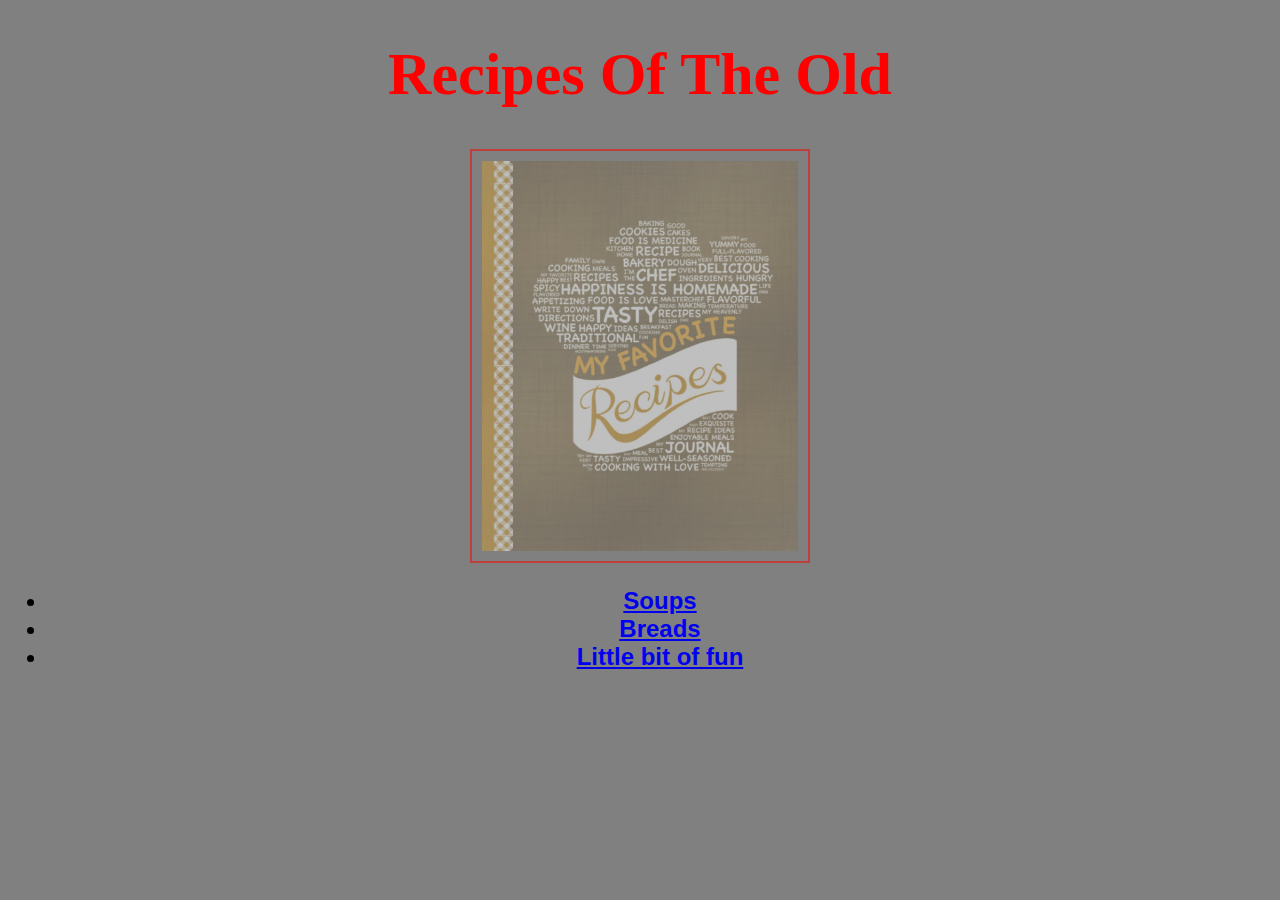
<file: index.html>
<!DOCTYPE html>
<html lang="en">
<head>
    <meta charset="UTF-8">
    <meta http-equiv="X-UA-Compatible" content="IE=edge">
    <meta name="viewport" content="width=device-width, initial-scale=1.0">
    <title>Document</title>
    <link rel="stylesheet" href="style.css">
</head>
<body>
    <h1>Recipes Of The Old</h1>
    <img src="recipes/images/rbook.jpg" class="img front" alt="recipebook">
    <h2>
        <ul>
            <li class="lit"><a href="fish_soup.html">Soups</a></li>
            <li class="lit"><a href="bread.html">Breads</a></li>
            <li class="lit"><a href="water.html">Little bit of fun</a></li>
        </ul>
    </h2>
</body>
</html>
</file>
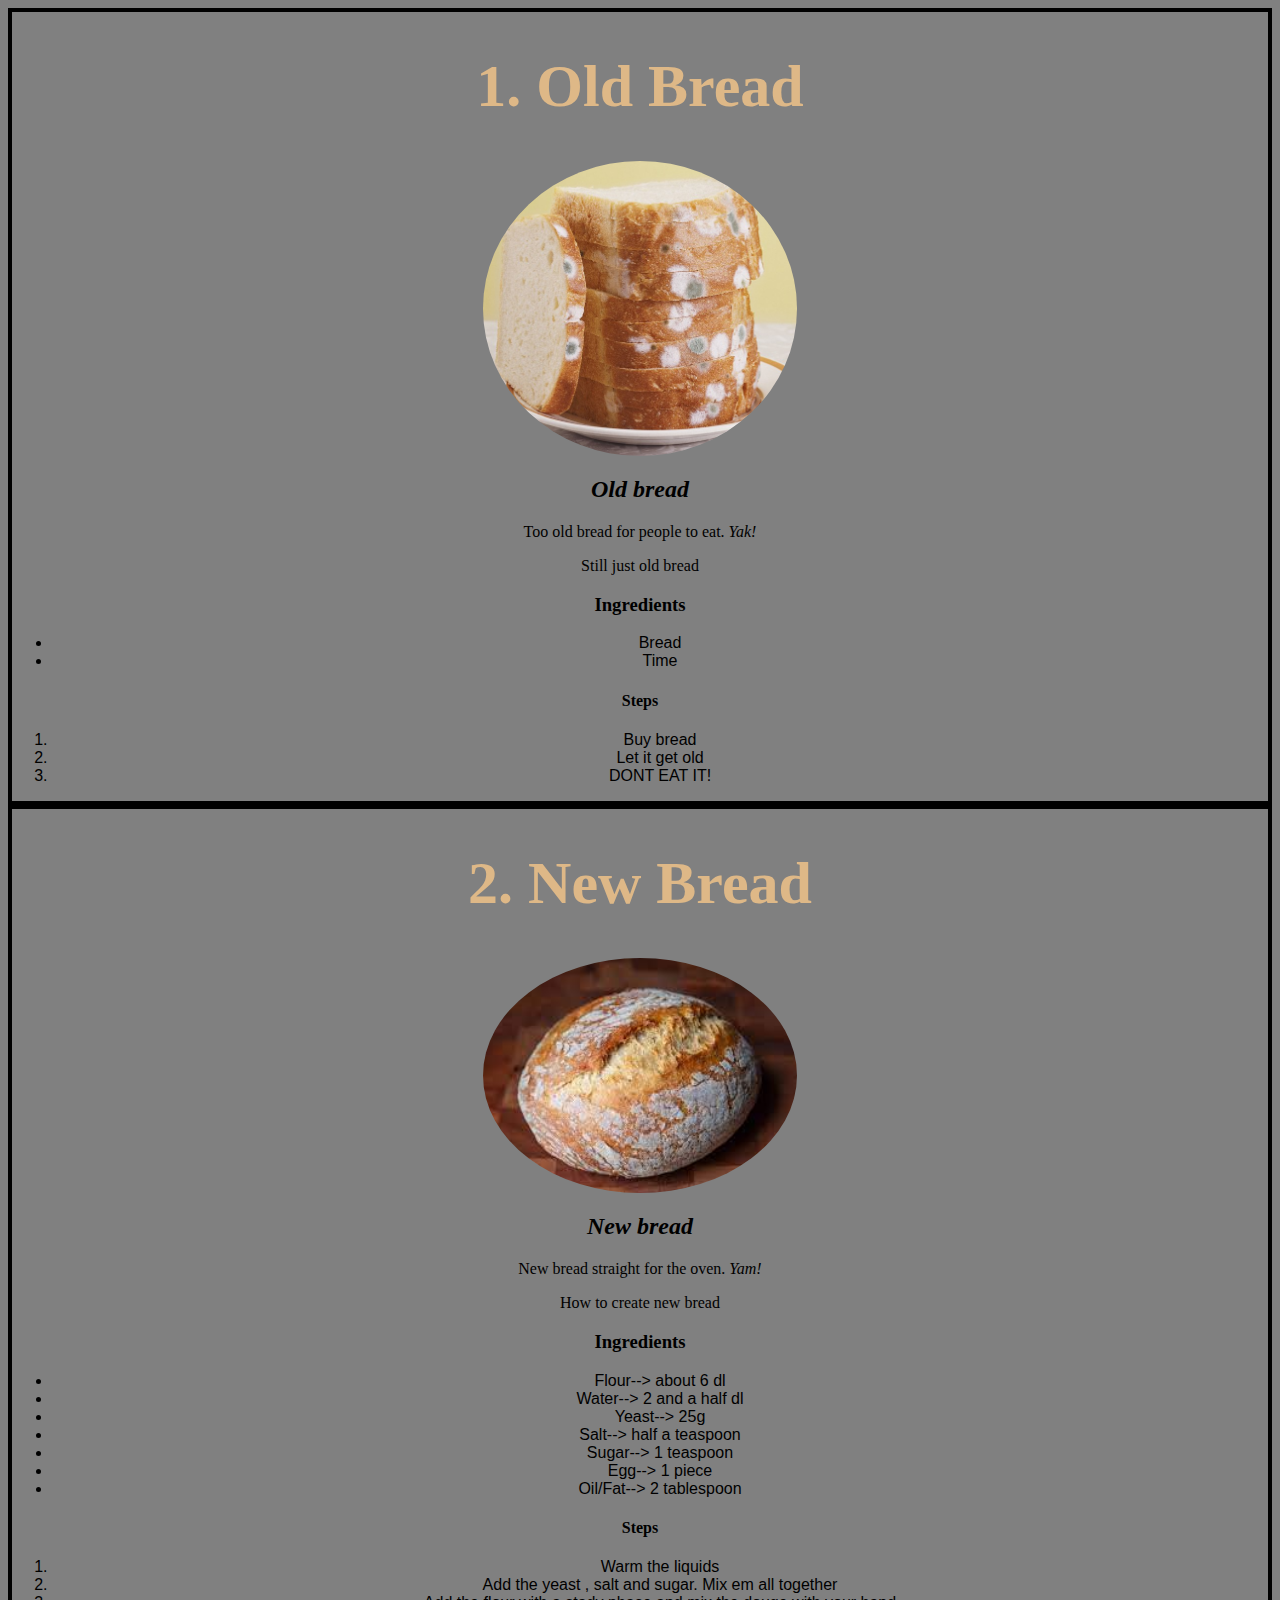
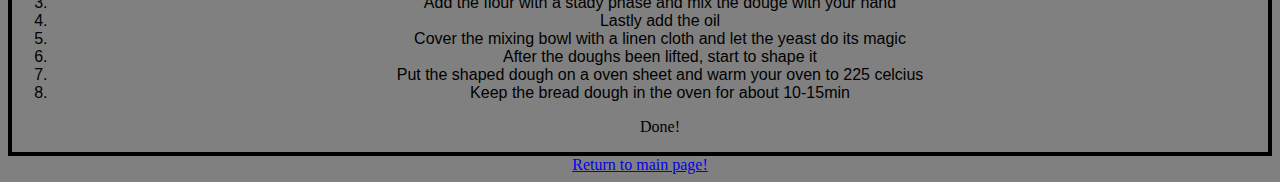
<file: bread.html>
<!DOCTYPE html>
<html lang="en">
<head>
    <meta charset="UTF-8">
    <meta http-equiv="X-UA-Compatible" content="IE=edge">
    <meta name="viewport" content="width=device-width, initial-scale=1.0">
    <title>Document</title>
    <link rel="stylesheet" href="style.css">
</head>
<body>
    <div class="flex-container">
        <div class="recipe-one">
            <h1 class="b brown">1. Old Bread</h1>
            <img id="bread" src="recipes/images/old_bread.jpg" alt="OldBread">
                <h2><em>Old bread</em></h2>
                <p>Too old bread for people to eat. <em>Yak!</em></p>
                <p>Still just old bread</p>
                <h3>Ingredients</h3>
                <ul>
                    <li>Bread</li>
                    <li>Time</li>
                </ul>
                <h4>Steps</h4>
                <ol>
                    <li>Buy bread</li>
                    <li>Let it get old</li>
                    <li>DONT EAT IT!</li>
                </ol>
        </div>
        <div class="recipe-two">
            <h1 class="b brown">2. New Bread</h1>
            <img id="bread" src="recipes/images/bread.jpeg" alt="Bread">
                <h2><em>New bread</em></h2>
                <p>New bread straight for the oven. <em>Yam!</em></p>
                <p>How to create new bread</p>
                <h3>Ingredients</h3>
                <ul>
                    <li>Flour--> about 6 dl</li>
                    <li>Water--> 2 and a half dl</li>
                    <li>Yeast--> 25g</li>
                    <li>Salt--> half a teaspoon</li>
                    <li>Sugar--> 1 teaspoon</li>
                    <li>Egg--> 1 piece</li>
                    <li>Oil/Fat--> 2 tablespoon</li>
                </ul>
                <h4>Steps</h4>
                <ol>
                    <li>Warm the liquids</li>
                    <li>Add the yeast , salt and sugar. Mix em all together</li>
                    <li>Add the flour with a stady phase and mix the douge with your hand</li>
                    <li>Lastly add the oil</li>
                    <li>Cover the mixing bowl with a linen cloth and let the yeast do its magic</li>
                    <li>After the doughs been lifted, start to shape it</li>
                    <li>Put the shaped dough on a oven sheet and warm your oven to 225 celcius</li>
                    <li>Keep the bread dough in the oven for about 10-15min</li>
                    <p>Done!</p>
                </ol>
        </div>
    </div>
    <a href="index.html">Return to main page!</a>
</body>
</html>
</file>
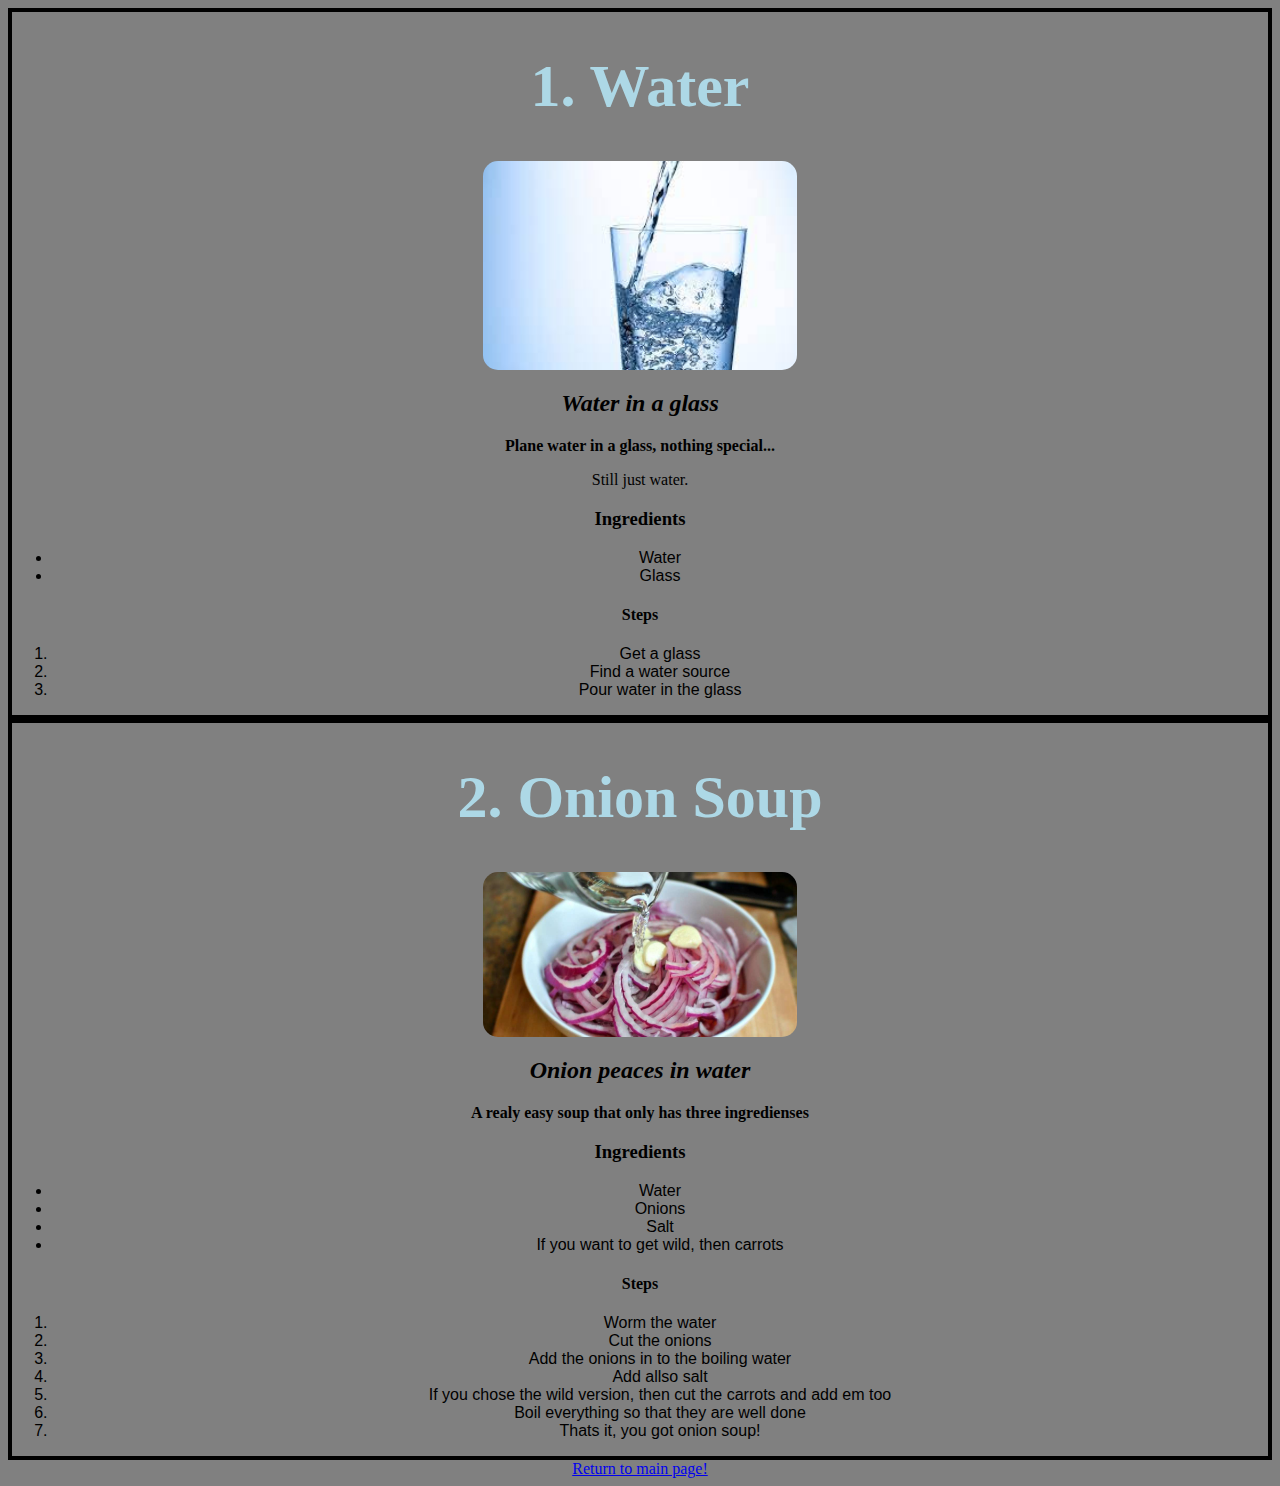
<file: water.html>
<!DOCTYPE html>
<html lang="en">
<head>
    <meta charset="UTF-8">
    <meta http-equiv="X-UA-Compatible" content="IE=edge">
    <meta name="viewport" content="width=device-width, initial-scale=1.0">
    <title>Document</title>
    <link rel="stylesheet" href="style.css">
</head>
<body>
    <div class="flex-container">
        <div class="recipe-one">
            <h1 class="w blue">1. Water</h1>
            <img id="water" src="recipes/images/water.jpeg" alt="Water">
                <h2><em>Water in a glass</em></h2>
                <p><b>Plane water in a glass, nothing special...</b></p>
                <p>Still just water.</p>
                <h3>Ingredients</h3>
                <ul>
                    <li>Water</li>
                    <li>Glass</li>
                </ul>
                <h4>Steps</h4>
                <ol>
                    <li>Get a glass</li>
                    <li>Find a water source</li>
                    <li>Pour water in the glass</li>
                </ol>
        </div>
        <div class="recipe-two">
            <h1 class="w blue">2. Onion Soup</h1>
            <img id="water" src="recipes/images/Onion.jpg" alt="Onion soup">
                <h2><em>Onion peaces in water</em></h2>
                <p><b>A realy easy soup that only has three ingredienses</b></p>
                <h3>Ingredients</h3>
                <ul>
                    <li>Water</li>
                    <li>Onions</li>
                    <li>Salt</li>
                    <li>If you want to get wild, then carrots</li>
                </ul>
                <h4>Steps</h4>
                <ol>
                    <li>Worm the water</li>
                    <li>Cut the onions</li>
                    <li>Add the onions in to the boiling water</li>
                    <li>Add allso salt</li>
                    <li>If you chose the wild version, then cut the carrots and add em too</li>
                    <li>Boil everything so that they are well done</li>
                    <li>Thats it, you got onion soup!</li>
                </ol>
        </div>
    </div>
    <a href="index.html">Return to main page!</a>
</body>
</html>
</file>
<file: style.css>
body {
    background-color: grey;
    text-align: center;
}

h1 {
    color: red;
    font-size: 60px;
    text-align: center;
}

.ul.lit {
    color: black;
    font-weight: bold;
    font-style: italic;
    
}

li {
    font-family: 'Franklin Gothic Medium', 'Arial Narrow', Arial, sans-serif;
    text-align: center;
}

#water {
    width: 800;
    height: auto;
    border-radius: 15px;
    display: block;
    height: auto;
    width: 25%;
    margin-left: auto;
    margin-right: auto;
}

#bread {
    border-radius: 50%;
    display: block;
    height: auto;   
    width: 25%;
    margin-left: auto;
    margin-right: auto;

}

#soup {
    border-radius: 15px;
    display: block;
    height: auto;
    width: 25%;
    margin-left: auto;
    margin-right: auto;
}

.w.blue{
    color: lightblue;
    font-size: 60px;
}

.b.brown{
    color: burlywood;
    font-size: 60px;
}

.flex-container {
    display:flex;
    flex-direction: column;
}

.flex-container div {
    border: 4px solid black;
    flex: 1;
}

.s.red{
    color: red;
    font-size: 60px;
}

.img.front {
    display: block;
    height: auto;
    width: 25%;
    margin-left: auto;
    margin-right: auto;
    opacity: 0.5;
    border: 2px solid red;
    padding: 10px;
}
</file>
